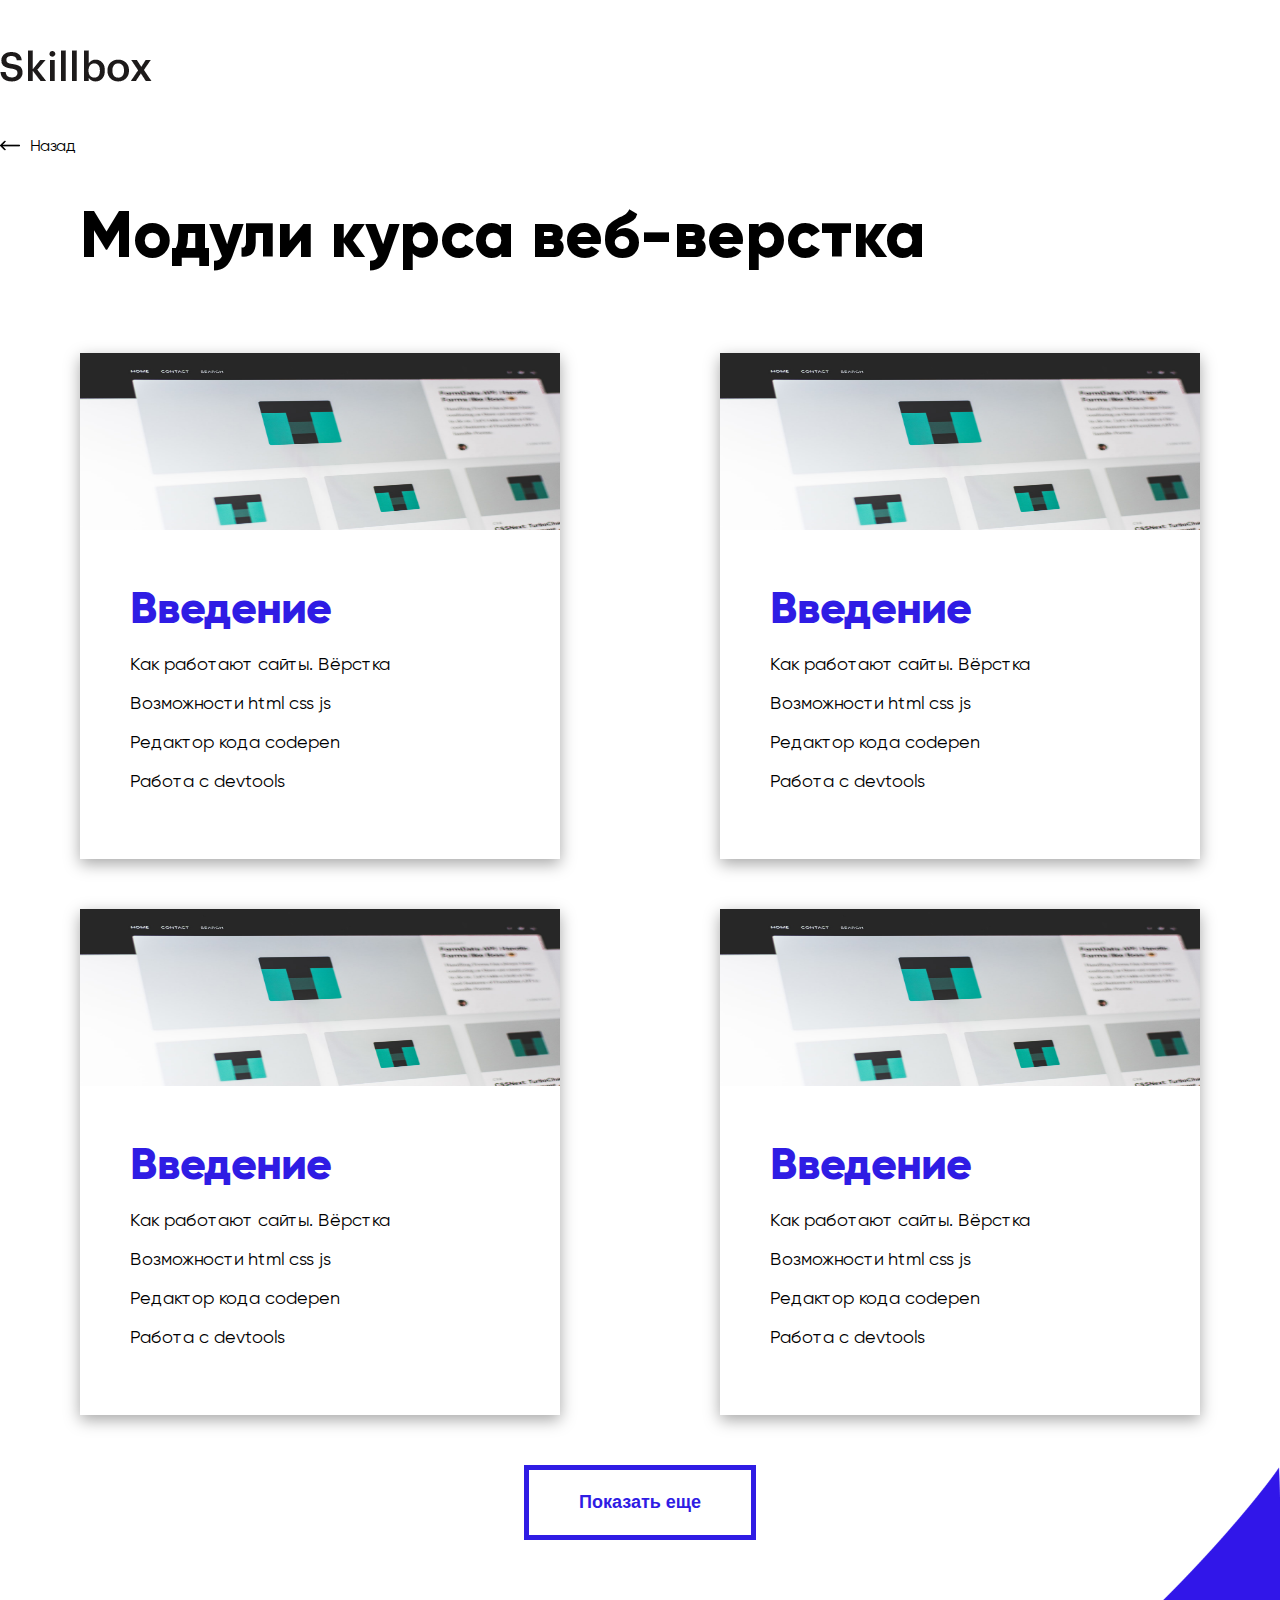
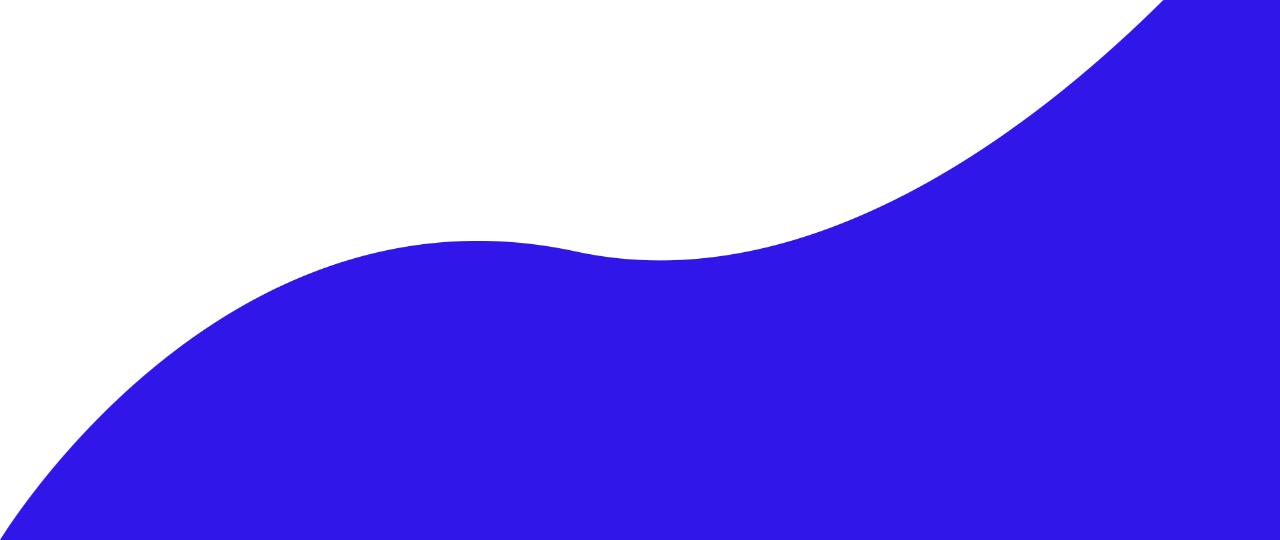
<file: index.html>
<!DOCTYPE html>
<html lang="en">
<head>
  <meta charset="UTF-8">
  <title>lagoona</title>
  <link rel="stylesheet" href="css/style1.css">
</head>
<body class="modules-body">
<main>
  <div class="container-flex">
    <div class="header-4">
      <img src="img/Skillbox.png" alt="q" class="skillboxlogo">
      <a href="../../projects/test1/program.html" class="back-to-index1">Назад</a>
    </div>
    <div class="list-wrapper">
      <h1 class="main-header2">Модули курса веб-верстка</h1>
      <ul class="list">
        <li class="list-item">
          <img src="img/fon.png" alt="Пикча" class="list-picture">
          <div class="list-content">
            <h2 class="header-card">Введение</h2>
            <p class="paragraph-in-list">
              Как работают сайты. Вёрстка
            </p>
            <p class="paragraph-in-list">
              Возможности html css js
            </p>
            <p class="paragraph-in-list">
              Редактор кода codepen
            </p>
            <p class="paragraph-in-list">
              Работа с devtools
            </p>
          </div>
        </li>
        <li class="list-item">
          <img src="img/fon.png" alt="Пикча" class="list-picture">
          <div class="list-content">
            <h2 class="header-card">Введение</h2>
            <p class="paragraph-in-list">
              Как работают сайты. Вёрстка
            </p>
            <p class="paragraph-in-list">
              Возможности html css js
            </p>
            <p class="paragraph-in-list">
              Редактор кода codepen
            </p>
            <p class="paragraph-in-list">
              Работа с devtools
            </p>
          </div>
        </li>
        <li class="list-item">
          <img src="img/fon.png" alt="Пикча" class="list-picture">
          <div class="list-content">
            <h2 class="header-card">Введение</h2>
            <p class="paragraph-in-list">
              Как работают сайты. Вёрстка
            </p>
            <p class="paragraph-in-list">
              Возможности html css js
            </p>
            <p class="paragraph-in-list">
              Редактор кода codepen
            </p>
            <p class="paragraph-in-list">
              Работа с devtools
            </p>
          </div>
        </li>
        <li class="list-item">
          <img src="img/fon.png" alt="Пикча" class="list-picture">
          <div class="list-content">
            <h2 class="header-card">Введение</h2>
            <p class="paragraph-in-list">
              Как работают сайты. Вёрстка
            </p>
            <p class="paragraph-in-list">
              Возможности html css js
            </p>
            <p class="paragraph-in-list">
              Редактор кода codepen
            </p>
            <p class="paragraph-in-list">
              Работа с devtools
            </p>
          </div>
        </li>
      </ul>
      <button class="button" type="button">
        Показать еще
      </button>
    </div>
  </div>
</main>
</body>
</html>
</file>
<file: css/style1.css>
@font-face {
  font-family: 'Graphik LCG';
  src: url('/fonts/GraphikLCG-Medium.woff2') format('woff2'),
  url('/fonts/GraphikLCG-Medium.woff') format('woff');
  font-display: swap;
  font-weight: 500;
  font-style: normal;
}

@font-face {
  font-family: 'Gilroy';
  src: url('/fonts/Gilroy-Regular.woff2') format('woff2'),
  url('/fonts/Gilroy-Regular.woff') format('woff');
  font-display: swap;
  font-weight: normal;
  font-style: normal;
}

@font-face {
  font-family: 'Gilroy';
  src: url('/fonts/Gilroy-ExtraBold.woff2') format('woff2'),
  url('/fonts/Gilroy-ExtraBold.woff') format('woff');
  font-display: swap;
  font-weight: 800;
  font-style: normal;
}

@font-face {
  font-family: 'Gilroy';
  src: url('/fonts/Gilroy-Medium.woff2') format('woff2'),
  url('/fonts/Gilroy-Medium.woff') format('woff');
  font-display: swap;
  font-weight: 500;
  font-style: normal;
}

* {
  box-sizing: border-box;
}

body {
  margin: 0;
  font-family: 'Gilroy', sans-serif;
}

a {
  color: inherit;
  text-decoration: none;
}

.main-content {
  display: flex;
  flex-direction: column;
  justify-content: center;
  align-items: center;
  height: 100vh;
  background-color: #222020;
}

.header-1 {
  margin-bottom: 30px;
  color: white;
  font-family: sans-serif;
}

.download-link {
  margin-right: 4px;
  display: inline-block;
  padding: 23px;
  color: white;
  background-color: #2f1ce4;
  border: 3px #2f1ce4;
}

.about {
  padding: 20px;
  color: white;
  background-color: transparent;
  border: solid 3px;
  float: right;
}

.container {
  width: 1170px;
  margin: 0 auto;
  padding-top: 30px;
  padding-bottom: 30px;
}

.back-to-index {
  padding-left: 30px;
  background-image: url(../../../projects/test1/img/return.png);
  background-position: left center;
  background-size: 20px 20px;
  background-repeat: no-repeat;
}

.header-2 {
  margin-top: 100px;
  padding-left: 100px;
  font-size: 48px;
  color: #222020;
}

.header-3 {
  padding-left: 180px;
  margin-top: 100px;
  margin-bottom: 25px;
  font-size: 36px;
  color: #2f1ce4;
}

.list {
  display: flex;
  justify-self: center;
  justify-content: space-between;
  margin-bottom: 50px;
  flex-wrap: wrap;
  gap: 50px;
  font-size: 18px;
}

.paragraph {
  padding-left: 180px;
  margin-bottom: 20px;
}

.figure-1 {
  padding-left: 200px;
  text-align: center;
  display: inline-block;
  margin-bottom: 50px;
  margin-top: 50px;
}

.container-flex {
  max-width: 1280px;
  margin: 0 auto;
}

.list-wrapper {
  display: flex;
  flex-direction: column;
  padding: 0 80px;
}

.back-to-index1 {
  margin-right: 570px;
  padding-left: 30px;
  background-image: url(/img/return.png);
  background-position: left center;
  background-size: 20px 20px;
  background-repeat: no-repeat;
}

.skillboxlogo {
  margin-right: 500px;
  margin-bottom: 50px;
}

.header-card {
  font-size: 45px;
  color: #2f1ce4;
}


.list-item {
  display: flex;
  flex-direction: column;
  box-shadow: rgba(0, 0, 0, 0.35) 0 5px 15px;
}

.list-picture {
  width: 480px;
  height: 177px;
}

.list-content {
  padding: 50px;
  background-color: white;
}

ul {
  list-style: none;
  padding: 0;
}

.main-header2 {
  font-size: 65px;
  margin-bottom: 60px;
  margin-top: 40px;
}

h1, h2, h3, h4, h5, h6 {
  margin: 0;
}

.button {
  align-self: center;
  justify-content: center;
  padding: 22px 50px 22px 50px;
  text-align: center;
  border: #2f1ce4 solid 5px;
  font-size: 18px;
  font-weight: bold;
  color: #2f1ce4;
  background: white;
  cursor: pointer;
  transition: all 0.2s ease-in-out;
}

.button:hover {
  background: #2f1ce4;
  color: #fff;
}

.modules-body {
  background-image: url(../img/wave.png);
  background-repeat: no-repeat;
  background-position: bottom;
  padding-bottom: 600px;
  background-size: contain;
}

button {
  border: 0;
}
.header-4 {
  padding-top: 50px;
}
</file>
